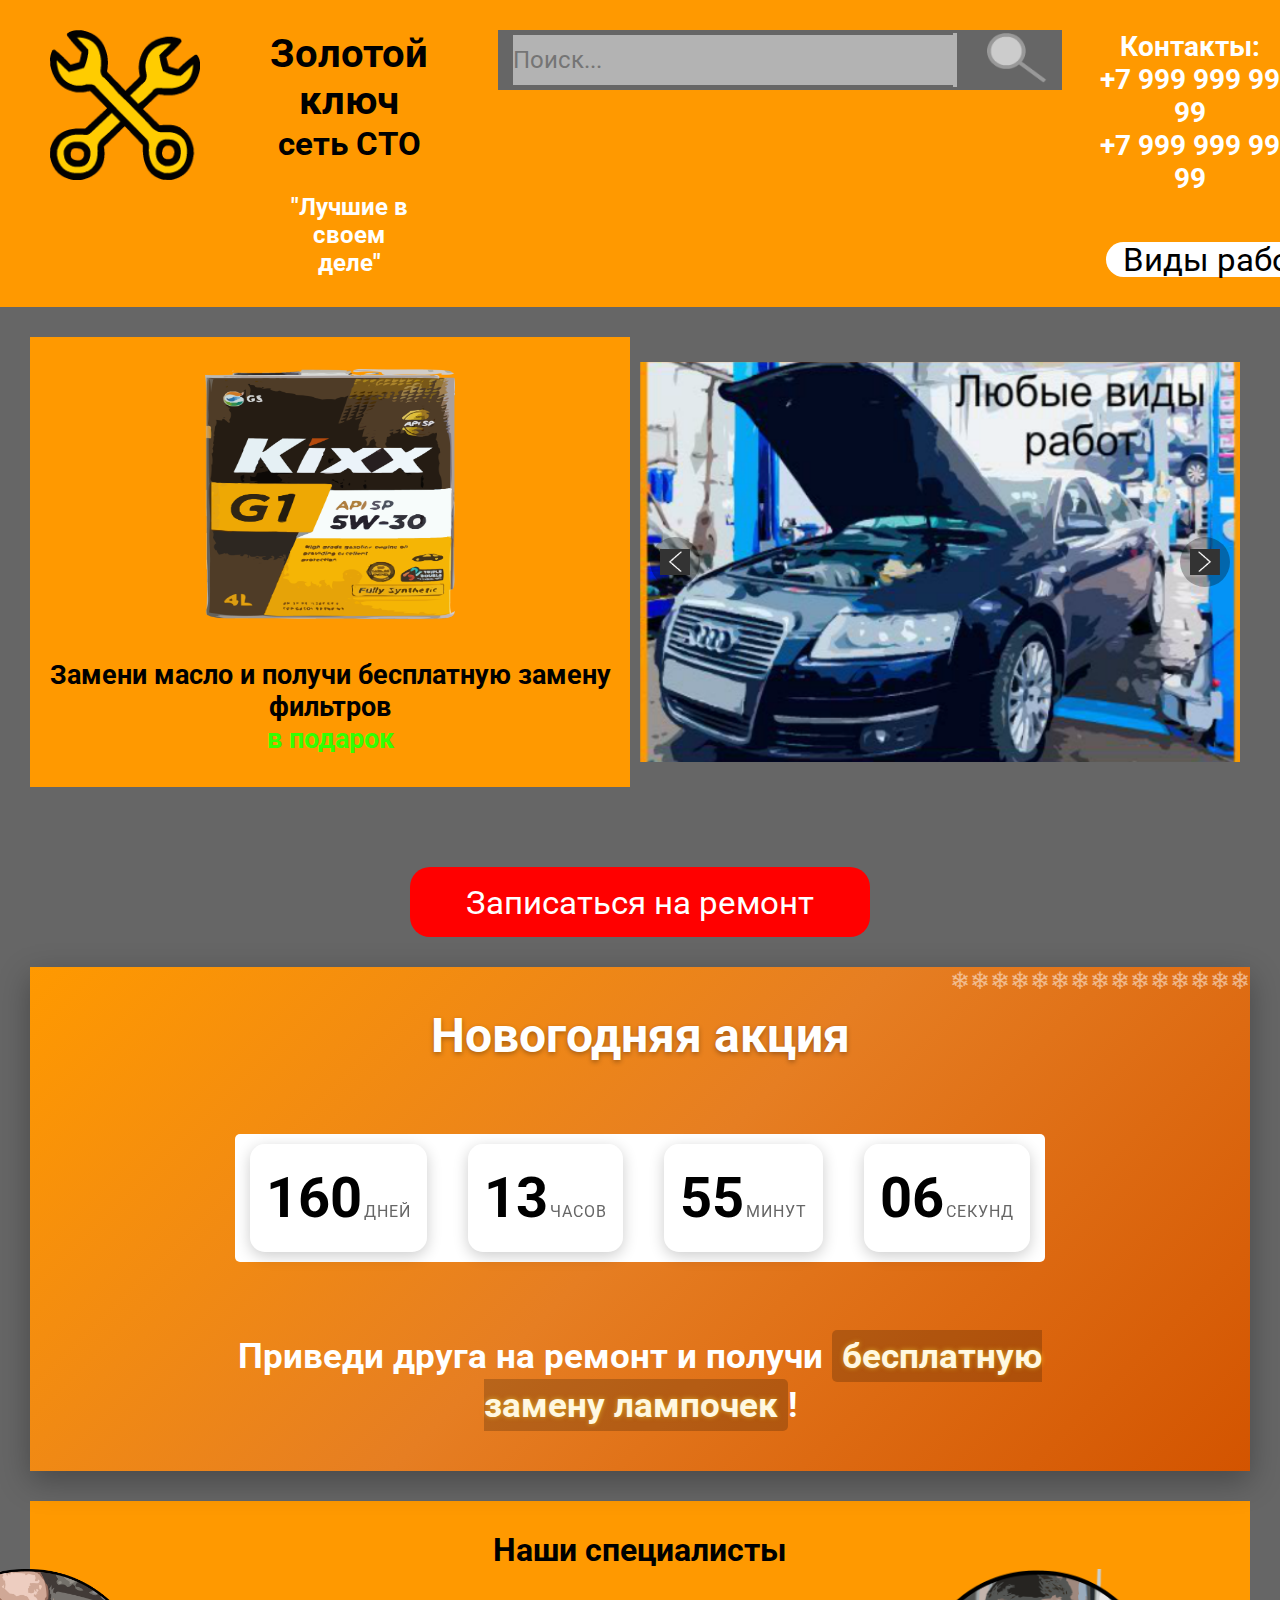
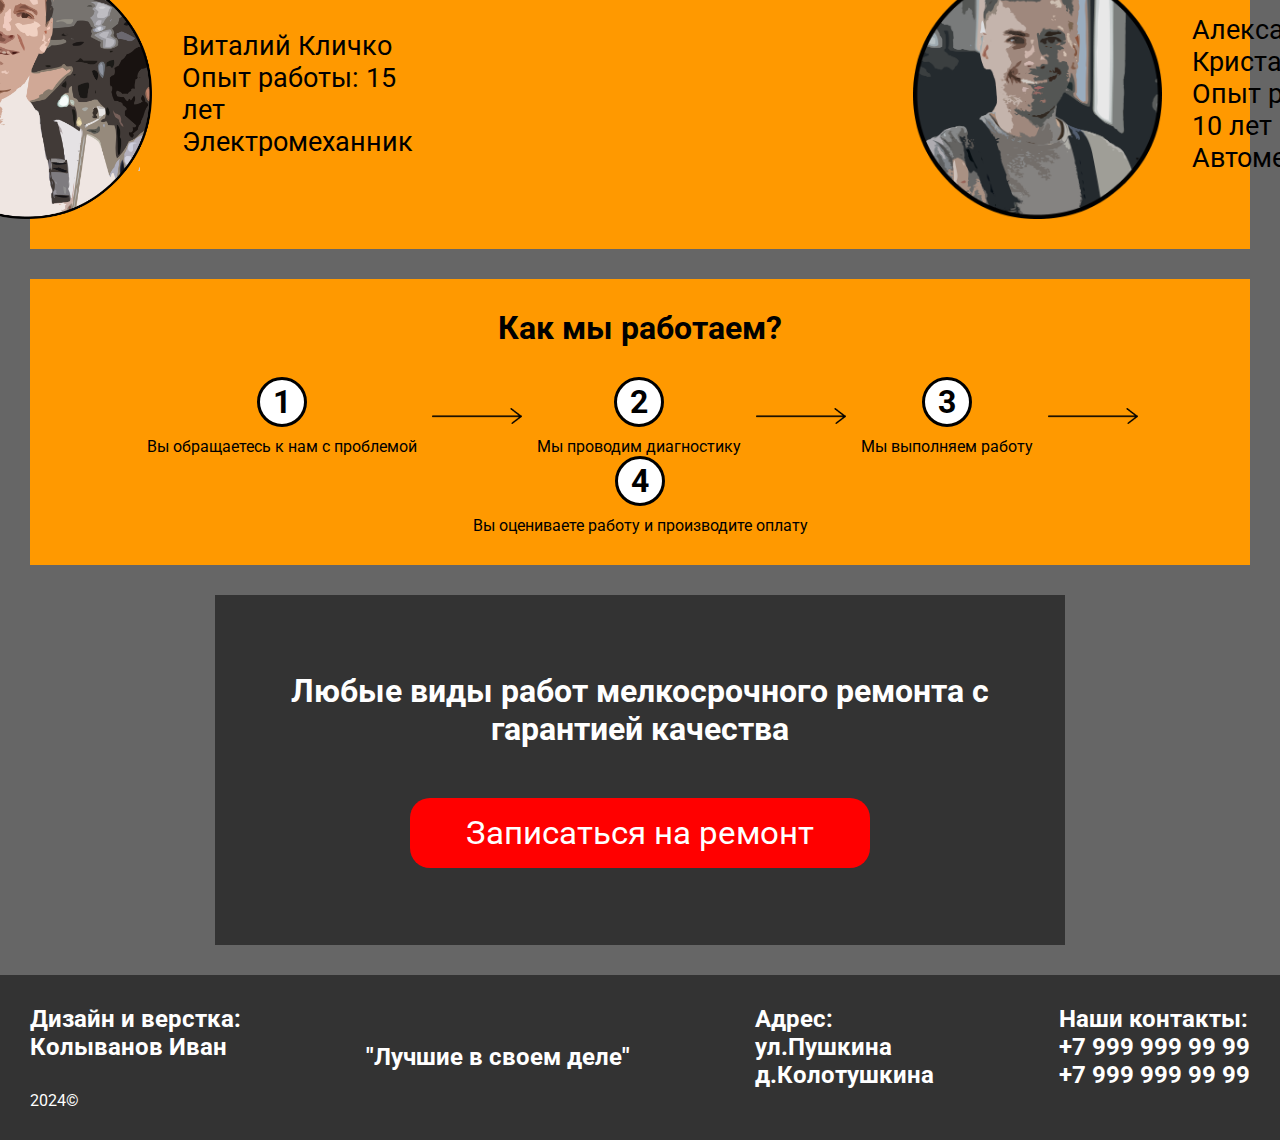
<file: index.html>
<!DOCTYPE html>
<html lang="ru">
<head>
    <meta charset="UTF-8">
    <meta name="viewport" content="width=device-width, initial-scale=1.0">
    <link rel="stylesheet" href="Style.css">
    <link rel="preconnect" href="https://fonts.googleapis.com">
    <link rel="preconnect" href="https://fonts.gstatic.com" crossorigin>
    <link href="https://fonts.googleapis.com/css2?family=Comfortaa:wght@300..700&family=Open+Sans:ital,wght@0,300..800;1,300..800&family=Poppins:ital,wght@0,100;0,200;0,300;0,400;0,500;0,600;0,700;0,800;0,900;1,100;1,200;1,300;1,400;1,500;1,600;1,700;1,800;1,900&family=Roboto:ital,wght@0,100..900;1,100..900&display=swap" rel="stylesheet">
    <title>Gold Key</title>
</head>
<body>
    <header>
        <img src="image/key.png" alt="Logo">
        <div class="header_text">
            <h1>Золотой ключ</h1>
            <h2>сеть СТО</h2>
            <h3>"Лучшие в своем <br> деле"</h3>
        </div>
        <div class="header_contnent">
            <div class="search">
                <input type="search" name="search" class="search_input" placeholder="Поиск..."/>
                <div class="search_loop">
                    <img src="image/loop.png" alt="search">
                </div>
            </div>
            <div class="f">
                <div class="text">
                    <h3>
                        Контакты: <br>
                        +7 999 999 99 99
                        <br>+7 999 999 99 99
                    </h3>
                    <h3>
                        Адрес:
                        <br>ул. Пушкина
                        <br>дом. Колотушкина
                    </h3>
                </div>
                <nav>
                    <a href="#">Виды работ</a>
                    <a href="#">Цены</a>
                    <a href="#">О нас</a>
                </nav>
            </div>
        </div>
    </header>
    <main>
        <div class="advertising">
            <section class="oil">
                <img src="image/oil.png" alt="oil" class="oil_img">
                <h2>Замени масло и получи бесплатную замену фильтров <br><span class="word">в подарок</span></h2>
            </section>
            <div class="slider">
                <div class="slider-container">
                    <img src="image/1.png" alt="Slide 1">
                    <img src="image/2.png" alt="Slide 2">
                    <img src="image/3.png" alt="Slide 3">
                </div>
                <div class="slider-arrow left">
                    <img src="image/left.png" alt="Previous">
                </div>
                <div class="slider-arrow right">
                    <img src="image/right.png" alt="Next">
                </div>
            </div>
        </div>
        <div class="g">
            <button>
                Записаться на ремонт
            </button>
        </div>
        <div class="new-year-stock">
    <div class="snowflakes"></div>
    <div class="stock-content">
        <div class="stock-header">
            <h1 class="new-year-title">Новогодняя акция</h1>
            <div class="countdown-timer">
                <div class="timer-block">
                    <div class="timer-value" id="days">15</div>
                    <div class="timer-label">дней</div>
                </div>
                <div class="timer-separator">:</div>
                <div class="timer-block">
                    <div class="timer-value" id="hours">00</div>
                    <div class="timer-label">часов</div>
                </div>
                <div class="timer-separator">:</div>
                <div class="timer-block">
                    <div class="timer-value" id="minutes">00</div>
                    <div class="timer-label">минут</div>
                </div>
                <div class="timer-separator">:</div>
                <div class="timer-block">
                    <div class="timer-value" id="seconds">00</div>
                    <div class="timer-label">секунд</div>
                </div>
            </div>
        </div>
        <h2 class="stock-offer">Приведи друга на ремонт и получи <span class="highlight">бесплатную замену лампочек</span>!</h2>
    </div>
</div>
        <div class="specialists">
            <h1>Наши специалисты</h1>
            <div class="specialists_content">
                <div class="specialists_charter">
                    <img src="image/spc.png" alt="">
                    <div class="specialists_text">
                        <p>Виталий Кличко</p>
                        <p>Опыт работы: 15 лет</p>
                        <p>Электромеханник</p>
                    </div>
                </div>
                <div class="specialists_charter">
                    <img src="image/spc1.png" alt="">
                    <div class="specialists_text">
                        <p>Александр Кристапов</p>
                        <p>Опыт работы: 10 лет</p>
                        <p>Автомеханник</p>
                    </div>
                </div>
            </div>
        </div>
        <div class="work">
            <h1>Как мы работаем?</h1>
            <div class="work_content">
                <div class="work_unit">
                    <div class="circle">
                        <h1>1</h1>
                    </div>
                    <p>Вы обращаетесь к нам с проблемой</p>
                </div>
                <img class="work_arrow" src="image/arrow.png" alt="→">
                
                <div class="work_unit">
                    <div class="circle">
                        <h1>2</h1>
                    </div>
                    <p>Мы проводим диагностику</p>
                </div>
                <img class="work_arrow" src="image/arrow.png" alt="→">
                
                <div class="work_unit">
                    <div class="circle">
                        <h1>3</h1>
                    </div>
                    <p>Мы выполняем работу</p>
                </div>
                <img class="work_arrow" src="image/arrow.png" alt="→">
                
                <div class="work_unit">
                    <div class="circle">
                        <h1>4</h1>
                    </div>
                    <p>Вы оцениваете работу и производите оплату</p>
                </div>
            </div>
        </div>
        <div class="s">
            <div class="utp">
                <h1>Любые виды работ мелкосрочного ремонта с гарантией качества</h1>
                <button>
                    Записаться на ремонт
                </button>
            </div>
        </div>
    </main>
    <footer>
        <div class="b">
            <h2>Дизайн и верстка: <br> Колыванов Иван</h2>
            <p>2024©</p>
        </div>
        <div class="n">
            <h2>"Лучшие в своем деле"</h2>
        </div>
        <div class="3">
            <h2>Адрес: <br> ул.Пушкина <br> д.Колотушкина</h2>
        </div>
        <div class="4">
            <h2>Наши контакты: <br> +7 999 999 99 99 <br> +7 999 999 99 99</h2>
        </div>
    </footer>
    <script>
// Обновление таймера
function updateCountdown() {
    // Установите дату окончания акции (например, 31 декабря текущего года)
    const endDate = new Date(new Date().getFullYear(), 11, 31, 23, 59, 59).getTime();
    
    const now = new Date().getTime();
    const distance = endDate - now;
    
    if (distance < 0) {
        document.getElementById("days").innerHTML = "00";
        document.getElementById("hours").innerHTML = "00";
        document.getElementById("minutes").innerHTML = "00";
        document.getElementById("seconds").innerHTML = "00";
        return;
    }
    
    const days = Math.floor(distance / (1000 * 60 * 60 * 24));
    const hours = Math.floor((distance % (1000 * 60 * 60 * 24)) / (1000 * 60 * 60));
    const minutes = Math.floor((distance % (1000 * 60 * 60)) / (1000 * 60));
    const seconds = Math.floor((distance % (1000 * 60)) / 1000);
    
    document.getElementById("days").innerHTML = days.toString().padStart(2, "0");
    document.getElementById("hours").innerHTML = hours.toString().padStart(2, "0");
    document.getElementById("minutes").innerHTML = minutes.toString().padStart(2, "0");
    document.getElementById("seconds").innerHTML = seconds.toString().padStart(2, "0");
}

// Обновляем таймер каждую секунду
updateCountdown();
setInterval(updateCountdown, 1000);
        
        document.addEventListener('DOMContentLoaded', function() {
            const slider = document.querySelector('.slider');
            const sliderContainer = document.querySelector('.slider-container');
            const slides = document.querySelectorAll('.slider-container img');
            const arrowLeft = document.querySelector('.slider-arrow.left');
            const arrowRight = document.querySelector('.slider-arrow.right');
            
            let currentIndex = 0;
            const slideCount = slides.length;
            const slideWidth = slider.offsetWidth;
            
            // Устанавливаем ширину каждого слайда равной ширине слайдера
            slides.forEach(slide => {
                slide.style.width = `${slideWidth}px`;
            });
            
            // Устанавливаем ширину контейнера
            sliderContainer.style.width = `${slideCount * slideWidth}px`;
            
            // Автоматическая смена слайдов
            let interval = setInterval(nextSlide, 3000);
            
            function goToSlide(index) {
                if (index < 0) {
                    index = slideCount - 1;
                } else if (index >= slideCount) {
                    index = 0;
                }
                
                currentIndex = index;
                const offset = -currentIndex * slideWidth;
                sliderContainer.style.transform = `translateX(${offset}px)`;
            }
            
            function nextSlide() {
                goToSlide(currentIndex + 1);
            }
            
            function prevSlide() {
                goToSlide(currentIndex - 1);
            }
            
            // Обработчики для кнопок
            arrowLeft.addEventListener('click', function(e) {
                e.preventDefault();
                clearInterval(interval);
                prevSlide();
                interval = setInterval(nextSlide, 3000);
            });
            
            arrowRight.addEventListener('click', function(e) {
                e.preventDefault();
                clearInterval(interval);
                nextSlide();
                interval = setInterval(nextSlide, 3000);
            });
            
            // Перезапуск интервала при наведении
            slider.addEventListener('mouseenter', function() {
                clearInterval(interval);
            });
            
            slider.addEventListener('mouseleave', function() {
                clearInterval(interval);
                interval = setInterval(nextSlide, 3000);
            });
            
            // Адаптация при изменении размера окна
            window.addEventListener('resize', function() {
                const newSlideWidth = slider.offsetWidth;
                slides.forEach(slide => {
                    slide.style.width = `${newSlideWidth}px`;
                });
                sliderContainer.style.width = `${slideCount * newSlideWidth}px`;
                goToSlide(currentIndex);
            });
        });
    </script>
</body>
</html>
</file>
<file: Style.css>
*{
    box-sizing: border-box;
    margin: 0;
    padding: 0;
    font-family: "Roboto";
}

body{
    background-color: #666666;
}

header{
    display: flex;
    background-color: #FF9900;
    padding: 30px 50px;
    gap: 70px;
    width: 100%;
}

.header_text{
    display: flex;
    flex-direction: column;
    text-align: center;
}

header img{
    width: 150px;
    height: 150px;
}

.header_text h1{
    font-size: 30pt;
}

.header_text h2{
    font-size: 25pt;
}

.header_text h3{
    color: #ffffff;
    padding-top: 30px;
    font-size: 18pt;
}

.header_contnent{
    display: flex;
    flex-direction: row;
    gap: 20px;
}

.header_contnent h3{
    text-align: center;
    width: auto;
    height: auto;
    color: #ffffff;
}

.search{
    padding: 15px;
    display: flex;
    justify-content: space-between;
    align-items: center;
    background-color: #666666;
    width: 588px;
    height: 60px;
    
}

.search_input{
    background-color: #B3B3B3;
    border: none;
    width: 440px;
    height: 50px;
    font-size: 18pt;
}

.search_loop{
    border-left: 4px solid #B3B3B3;
}

.search_loop img{
    width: 60px;
    height: 50px;
    margin-left: 30px;
}

nav{
    display: flex;
    flex-direction: row;
    justify-content: center;
    align-items: center;
    background-color: #ffffff;
    width: 450px;
    height: 35px;
    gap: 30px;
    align-self: flex-end;
    border-radius: 20px;
    
}

nav a{
    text-align: center;
    color: black;
    text-decoration: none;
    font-size: 25pt;
}

.f{
    display: flex;
    flex-direction: column;
    justify-content: space-between;
}

.text{
    padding-left: 15px;
    gap: 60px;
    font-size: 18pt;
    display: flex;
    flex-direction: row;
}

.advertising{
    display: flex;
    flex-direction: row;
    align-items: center;
}

.g{
    display: flex;
    justify-content: center;
    align-items: center;
}

.oil{
    width: 600px;
    height: 450px;
    background-color: #FF9900;
    display: flex;
    flex-direction: column;
    align-items: center;
    justify-content: center;
    gap: 40px;
}

.oil h2{
    text-align: center;
    font-size: 20pt;
}

.word{
    color: #33FF00;
}

.oil_img{
    width: 250px;
    height: 250px;
}

main{
    display: flex;
    flex-direction: column;
    padding: 30px;
    gap: 30px;
}

.stock {
    display: flex;
    flex-direction: column;
    background-color: #FF9900;
    padding: 20px;
    text-align: center; /* Центрируем весь контент */
}

.stock-header {
    display: flex;
    flex-direction: column;
    align-items: center; /* Центрируем элементы по горизонтали */
}

.stock h1 {
    color: #33FF00;
    margin: 0 0 15px 0;
}

.countdown-timer {
    display: flex;
    gap: 5px;
    background-color: #fff;
    padding: 10px 15px;
    border-radius: 5px;
    justify-content: center; /* Центрируем таймер */
    margin-bottom: 15px;
}

.timer-block {
    display: flex;
    align-items: baseline; /* Выравниваем числа и подписи по базовой линии */
}

.timer-block span {
    font-size: 24px;
    font-weight: bold;
    color: #FF9900;
}

.timer-block .timer-label {
    font-size: 16px;
    color: #666;
    margin-left: 2px;
}

.specialists{
    background-color: #FF9900;
    display: flex;
    flex-direction: column;
    align-items: center;
    justify-content: center;
    padding: 30px;
}

.specialists img{
    width: 250px;
    height: 250px;
}

.specialists_content{
    display: flex;
    flex-direction: row;
    gap: 500px;
}

.specialists_charter{
    display: flex;
    flex-direction: row;
    align-items: center; 
    gap: 30px  
}

.specialists_text{
    display: flex;
    flex-direction: column;
}

.specialists p{
    font-size: 20pt;
}



.work{
    padding: 30px;
    background-color: #FF9900;
    display: flex;
    flex-direction: column;
    justify-content: center;
    align-items: center;
    gap: 30px;
}


.work_content {
    display: flex;
    align-items: center;
    justify-content: center;
    flex-wrap: wrap;
}

.work_unit {
    display: flex;
    flex-direction: column;
    align-items: center;
    text-align: center;
    margin: 0 10px;
}

.work_arrow {
    width: 90px; 
    height: auto;
    margin: 0 5px;
}

.circle {
    width: 50px;
    height: 50px;
    border-radius: 50%;
    border: 3px solid #000;
    background: #fff;
    display: flex;
    align-items: center;
    justify-content: center;
    margin-bottom: 10px;
}

.work h1{
    text-align: center;
}

.utp{
    background-color: #333333;
    display: flex;
    flex-direction: column;
    justify-content: center;
    align-items: center;
    width: 850px;
    height: 350px;
    padding: 30px;
}

.utp h1{
    text-align: center;
    color: #fff;
}

.s{
    display: flex;
    justify-content: center;
    align-items: center;
}

button{
    background-color: red;
    color: #fff;
    font-size: 25pt;
    border: none;
    border-radius: 20px;
    margin-top: 50px;
    width: 460px;
    height: 70px;
}


button:hover{
    background-color: #fff;
    color: red;
}

footer{
    background-color: #333333;
    color: #fff;
    display: flex;
    flex-direction: row;
    justify-content: space-between;
    padding: 30px;
    width: 100%;
}

.n{
    display: flex;
    align-items: center;
    justify-content: center;
}

.b{
    display: flex;
    flex-direction: column;
    gap: 30px;
}

.slider {
            position: relative;
            width: 600px;
            height: 400px;
            margin: 0 auto;
            overflow: hidden;
        }
        
        .slider-container {
            display: flex;
            transition: transform 0.5s ease-in-out;
            height: 100%;
        }
        
        .slider-container img {
            width: 100%;
            height: 100%;
            object-fit: cover;
            flex-shrink: 0;
        }
        
        .slider-arrow {
            position: absolute;
            top: 50%;
            transform: translateY(-50%);
            cursor: pointer;
            z-index: 10;
            width: 50px;
            height: 50px;
            display: flex;
            align-items: center;
            justify-content: center;
            background-color: rgba(0, 0, 0, 0.3);
            border-radius: 50%;
        }
        
        .slider-arrow.left {
            left: 10px;
        }
        
        .slider-arrow.right {
            right: 10px;
        }
        
        .slider-arrow:hover {
            background-color: rgba(0, 0, 0, 0.5);
        }
        
        .slider-arrow img {
            width: 30px;
            height: 30px;
            object-fit: contain;
        }


.new-year-stock {
    position: relative;
    background: linear-gradient(135deg, #FF9900, #E67E22, #D35400);
    color: white;
    padding: 40px 20px;
    overflow: hidden;
    box-shadow: 0 10px 30px rgba(0, 0, 0, 0.3);
    font-family: 'Arial', sans-serif;
    text-align: center;
    width: 100%;
    margin: 0;
    box-sizing: border-box;
}

.stock-content {
    position: relative;
    z-index: 2;
    max-width: 1200px;
    margin: 0 auto;
}

.new-year-title {
    font-size: 3rem;
    margin-bottom: 30px;
    text-shadow: 0 2px 5px rgba(0, 0, 0, 0.3);
    animation: glow 2s infinite alternate;
}

.countdown-timer {
    display: flex;
    justify-content: center;
    align-items: center;
    margin: 40px 0;
    gap: 10px;
}

.timer-block {
    background: rgba(255, 255, 255, 0.2);
    backdrop-filter: blur(5px);
    border-radius: 15px;
    padding: 20px 15px;
    min-width: 100px;
    box-shadow: 0 4px 15px rgba(0, 0, 0, 0.2);
    border: 1px solid rgba(255, 255, 255, 0.3);
}

.timer-value {
    font-size: 3.5rem;
    font-weight: bold;
    color: #000;
    text-shadow: 0 0 10px rgba(255, 255, 255, 0.7);
}

.timer-label {
    font-size: 1.2rem;
    margin-top: 10px;
    color: #000;
    text-transform: uppercase;
    letter-spacing: 1px;
}

.timer-separator {
    font-size: 2.5rem;
    color: white;
    margin: 0 5px;
    align-self: flex-end;
    padding-bottom: 15px;
    font-weight: bold;
}

.stock-offer {
    font-size: 2.2rem;
    margin-top: 30px;
    line-height: 1.4;
    max-width: 900px;
    margin-left: auto;
    margin-right: auto;
}

.highlight {
    color: #FFF8E1;
    font-weight: bold;
    text-shadow: 0 0 5px rgba(255, 235, 59, 0.5);
    background: rgba(0, 0, 0, 0.2);
    padding: 5px 10px;
    border-radius: 5px;
}

/* Анимации */
@keyframes glow {
    from {
        text-shadow: 0 0 5px #fff, 0 0 10px #fff, 0 0 15px #FF5722, 0 0 20px #FF5722;
    }
    to {
        text-shadow: 0 0 10px #fff, 0 0 20px #FFA000, 0 0 30px #FFA000, 0 0 40px #FFA000;
    }
}

.snowflakes {
    position: absolute;
    top: 0;
    left: 0;
    width: 100%;
    height: 100%;
    z-index: 1;
    pointer-events: none;
}

.snowflakes:before {
    content: "❄❄❄❄❄❄❄❄❄❄❄❄❄❄❄❄❄❄❄❄❄❄❄❄❄❄❄❄❄❄";
    position: absolute;
    color: white;
    opacity: 0.5;
    font-size: 24px;
    width: 100%;
    animation: snow 10s linear infinite;
}

@keyframes snow {
    0% { transform: translateY(-100px) rotate(0deg); }
    100% { transform: translateY(100vh) rotate(360deg); }
}
</file>
